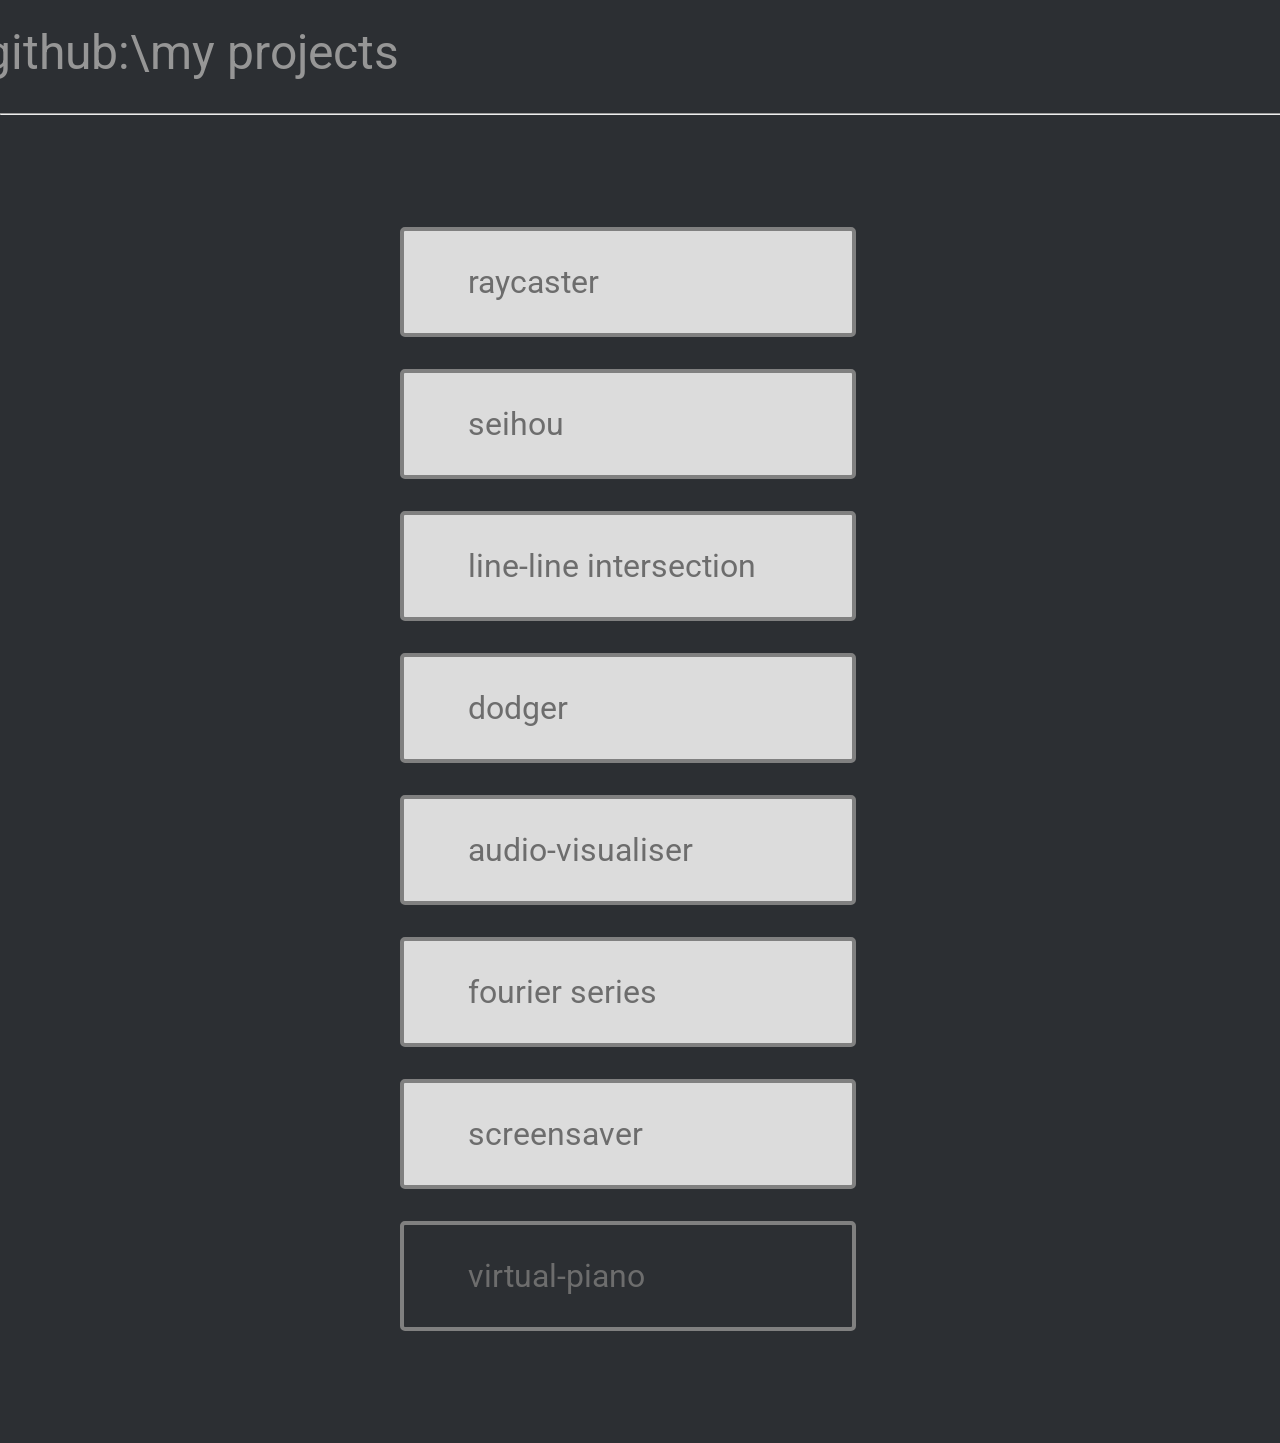
<file: index.html>
<!DOCTYPE html>
<html lang="en">
<head>
    <meta charset="UTF-8">
    <meta name="viewport" content="width=device-width, initial-scale=1.0">
    <title>Homepage</title>
    <link rel="stylesheet" href="css/main.css">
</head>
<body>
    <div class="container">
        <header>
            <p class="title">github:\my projects</p>
        </header>
    </div>

    <hr id="line_break">

    <div class="link_container">

        <a href="projects/raycaster/index.html">
            <div class="button">
                raycaster
            </div>
        </a>

        
        <a href="projects/seihou/index.html">
            <div class="button">
                seihou
            </div>
        </a>

        <a href="projects/lineline/index.html">
            <div class="button">
                line-line intersection
            </div>
        </a>

        <a href="projects/dodger/index.html">
            <div class="button">
                dodger
            </div>
        </a>

        <a href="projects/audio_visualiser/index.html">
            <div class="button">
                audio-visualiser
            </div>
        </a>

        <a href="projects/fourier/index.html">
            <div class="button">
                fourier series
            </div>
        </a>

        <a href="projects/screensaver/index.html">
            <div class="button">
                screensaver
            </div>
        </a>

        <a href="">
            <div class="button-noclick">
                virtual-piano
            </div>
        </a>

    </div>

</body>
</file>
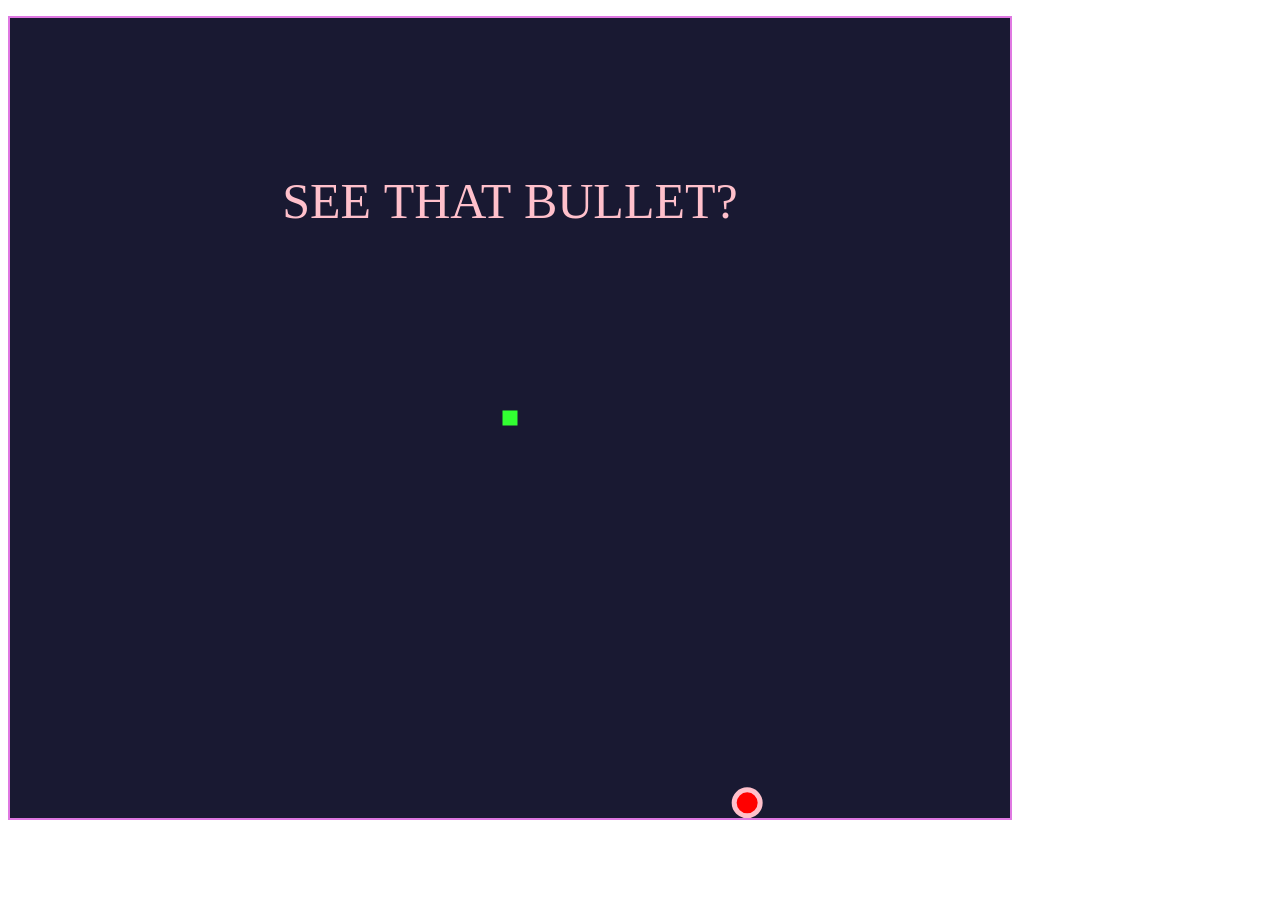
<file: projects/dodger/index.html>
<!DOCTYPE html>
<html lang="en">
<head>
    <meta charset="UTF-8">
    <meta name="viewport" content="width=device-width, initial-scale=1.0">
    <meta http-equiv="X-UA-Compatible" content="ie=edge">
    <title>Document</title>
</head>
<body>
    <p id="collision"></p>
    <p id="fps"></p>
    <p id="enemies"></p>
    <canvas id="ThisIsCanvas" width="1000" height="800" style="border: 2px solid #df78e2;">
        HTML5 canvas tag is unsupported in your browser.
    </canvas>
    <script src="game.js"></script>
</body>
</html>
</file>
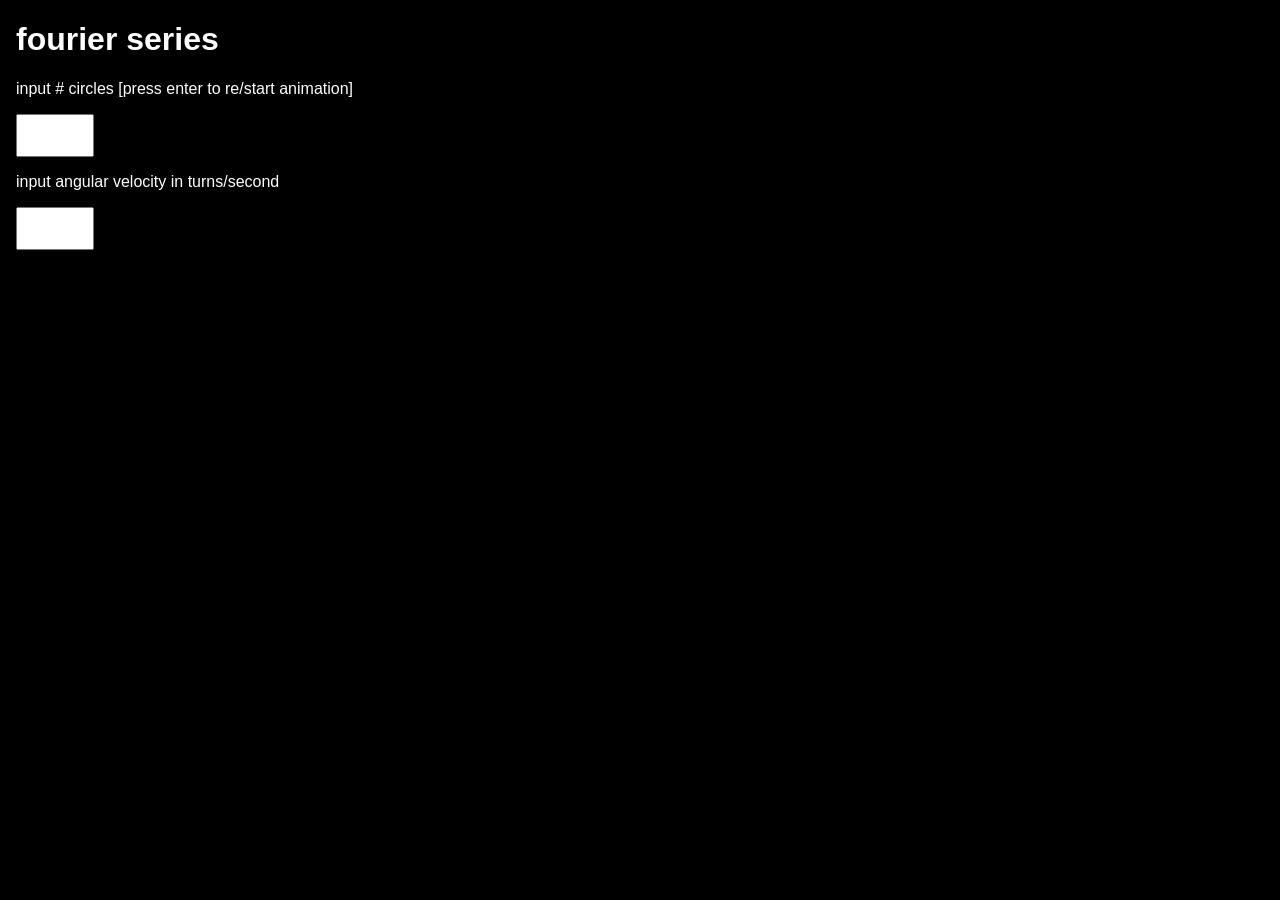
<file: projects/fourier/index.html>
<!DOCTYPE html>
<html lang="en">
<head>
    <meta charset="UTF-8">
    <meta name="viewport" content="width=device-width, initial-scale=1.0">
    <meta http-equiv="X-UA-Compatible" content="ie=edge">
    <title>fourier series</title>
    <link rel="stylesheet" type="text/css" href="css/style.css">
</head>
<body>
    <div id="input-box">
        <h1>fourier series</h1>
        <p id="input-circles">input # circles [press enter to re/start animation]</p>
        <input type="text" id="circles" name="circles">
        <p id="input-frequency">input angular velocity in turns/second</p>
        <input type="text" id="rads" name="rads">
    </div>
   <canvas id="canvas" width="100" height="100">
   </canvas>
   <script src="src/main.js" type="module"></script>
</body>
</html>
</file>
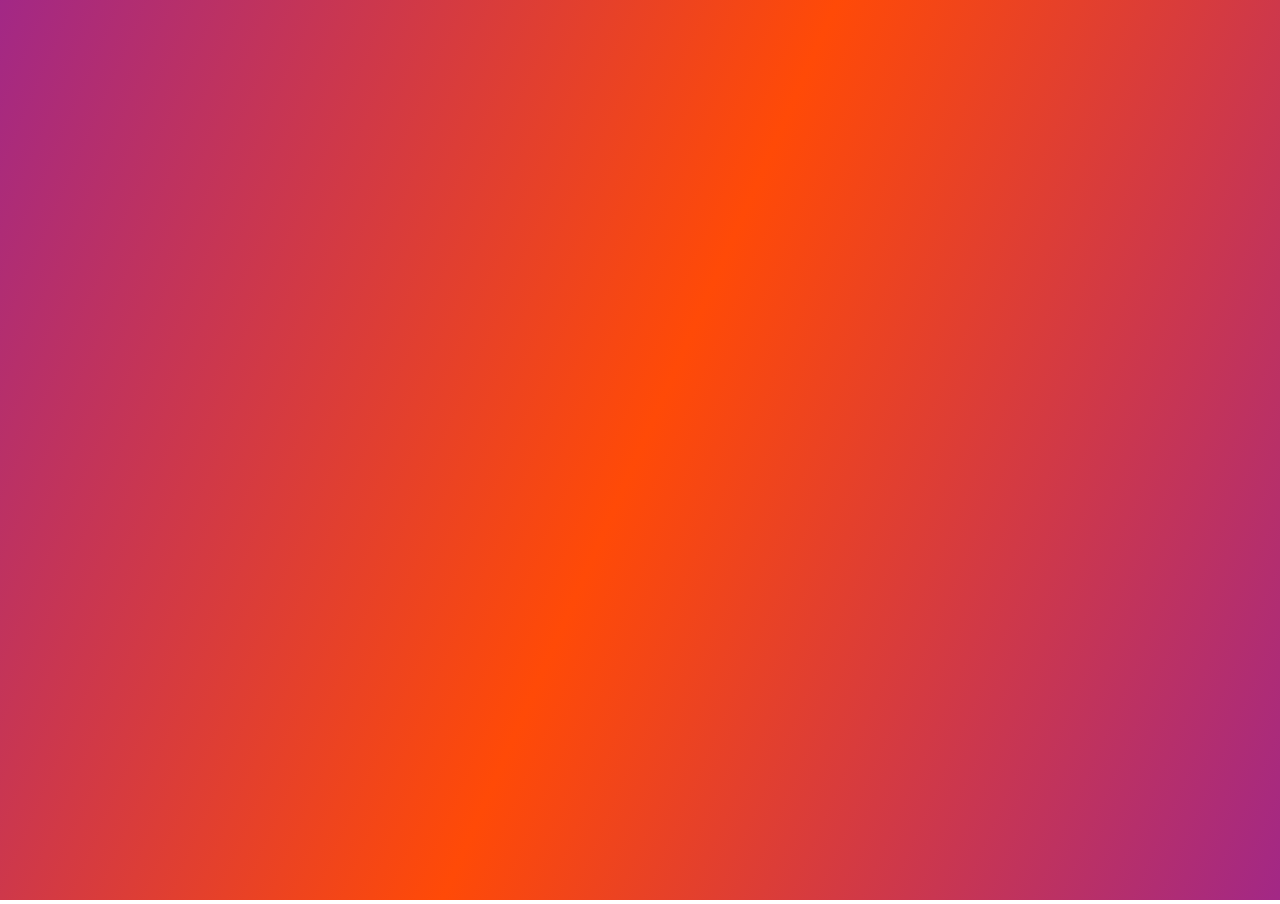
<file: projects/screensaver/index.html>
<!DOCTYPE html>
<html lang="en">
<head>
    <meta charset="UTF-8">
    <meta name="viewport" content="width=device-width, initial-scale=1.0">
    <meta http-equiv="X-UA-Compatible" content="ie=edge">
    <title>screensaver</title>
    <link rel="stylesheet" type="text/css" href="css/style.css">
</head>
<body>
    <div id="container">
        <canvas id="canvas" width="10" height="10">
        </canvas>
        <script src="src/screensaver.js" type="module"></script>
     </div>
</body>
</html>
</file>
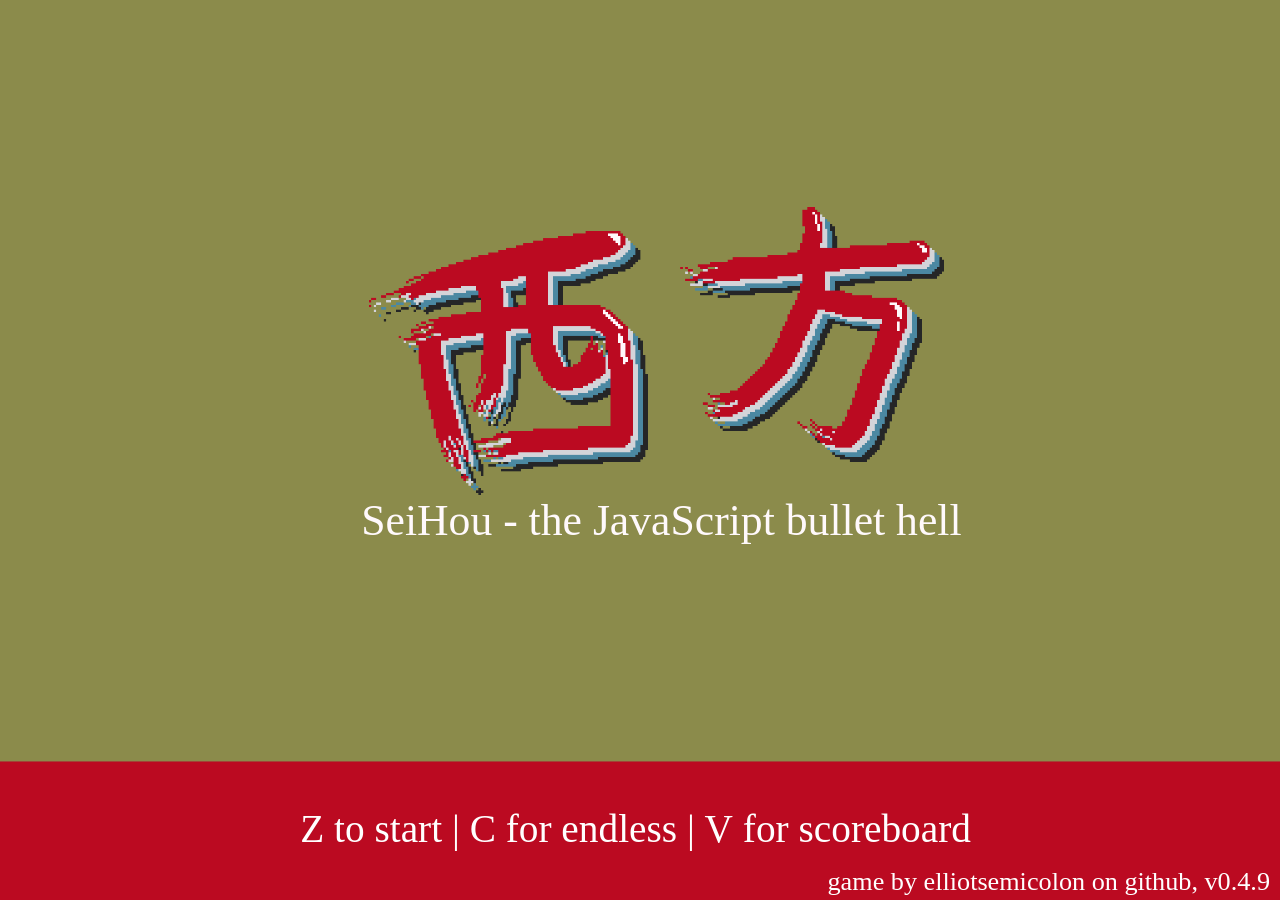
<file: projects/seihou/index.html>
<!DOCTYPE html>
<html lang="en">
<head>
    <meta charset="UTF-8">
    <meta name="viewport" content="width=device-width, initial-scale=1.0">
    <meta http-equiv="X-UA-Compatible" content="ie=edge">
    <title>SeiHou</title>
    <link rel="stylesheet" type="text/css" href="css/style.css">
</head>
<body>
   <img class = "hidden"
      id = "lucina"
      src = "lib/lucina.png"
      alt = "thank god it's not sakuya's" />
   <img class = "hidden"
      id = "cirno"
      src = "lib/cirno.png"
      alt = "original content?!?!?" />
   <img class = "hidden"
      id = "default"
      src = "lib/default.png"
      alt = "default texture" />
   <img class = "hidden"
      id = "logo"
      src = "lib/logonolightning100000.png"
      alt = "antipoggers" />
   <img class = "hidden"
      id = "player"
      src = "lib/player-charactertest.png"
      alt = "player moment" />
    
   <div id="container">
      <canvas id="canvas" width="10" height="10">
      </canvas>
      <script src="src/game.js" type="module"></script>
   </div>
</body>
</html>
</file>
<file: css/main.css>
@import url('https://fonts.googleapis.com/css?family=Roboto&display=swap');

body{
    margin: 0;
    font-family: 'Roboto', sans-serif;
    overflow-x: hidden;
    background: #2C2F33;
}

.link_container{
    overflow: hidden;
    margin: 0 1em 0 calc(50vw - 27em);
    padding: 5em 10em;
}

.button{
    border: 4px solid black;
    width: 10em;
    margin: 1em;
    margin-right: 0;
    text-align: left;
    padding: 1em 2em;
    font-size: 2em;
    background: rgb(220, 220, 220);
    transform: skewY(0deg);
    outline-width: 2em;
    color: rgb(109, 109, 109);
    border-color: grey;
    border-radius: 5px;
    overflow: hidden;
    transition-duration: 0.2s;
}

a:link {
    text-decoration: none;
    color: rgb(109, 109, 109);
}

header{
    display: flex;
    justify-content: space-between;
    
}

.container{
    text-align: center;
    padding: 0em 1.2em;
    width: 80%;
    margin: 0 auto -1em auto;
}


.title{
    font-size: 3em;
    margin-left: -3em;
    margin-top: 0.5em;
    color: rgb(150, 150, 150);
}

#line_break{
    width:100%;
    margin: 0;
}

.button-noclick{
    pointer-events: none;
    border: 4px solid black;
    width: 10em;
    margin: 1em;
    margin-right: 0;
    text-align: left;
    padding: 1em 2em;
    font-size: 2em;
    background: #2C2F33;
    transform: skewY(0deg);
    outline-width: 2em;
    color: rgb(109, 109, 109);
    border-color: grey;
    border-radius: 5px;
    overflow: hidden;
    transition-duration: 0.2s;
}

.button:hover {
    background-color: rgba(155, 183, 228, 0.164);
    color: rgb(66,133,244);
    transform: scale(1.05);
    width: 11em;
    margin-left: 0.5em;
    border: 4px solid rgb(66,133,244);
  }
</file>
<file: projects/fourier/css/style.css>
html, body{
    background-color: #000000;
    width: 100%;
    height: 100%;
    margin: 0;
    font-family: 'Segoe UI', Tahoma, Geneva, Verdana, sans-serif;
}

#container{
    overflow: hidden;
}

#canvas{
    position: absolute; 
    top: 0px;
    left: 0px;
}

#input-box{
    position: absolute;
    top: 0px;
    left: 0px;
    z-index: 4;
    font-size: 1em;
    color: #ffffff;
    padding-left: 1em;
}

input{
    font-size: 2em;
    color: #36393E;
    margin-left: 0em;
    width: 70px;
}
</file>
<file: projects/screensaver/css/style.css>
body{
    margin: 0;
    overflow: hidden;
}
</file>
<file: projects/seihou/css/style.css>
html, body{
    background-color: #171420;
    width: 100%;
    height: 100%;
    margin: 0;
}
img.hidden {
    display: none;
}

#container{
    overflow: hidden;
}

#canvas{
    position: absolute; 
    top: 0px;
    left: 0px;
}
</file>
